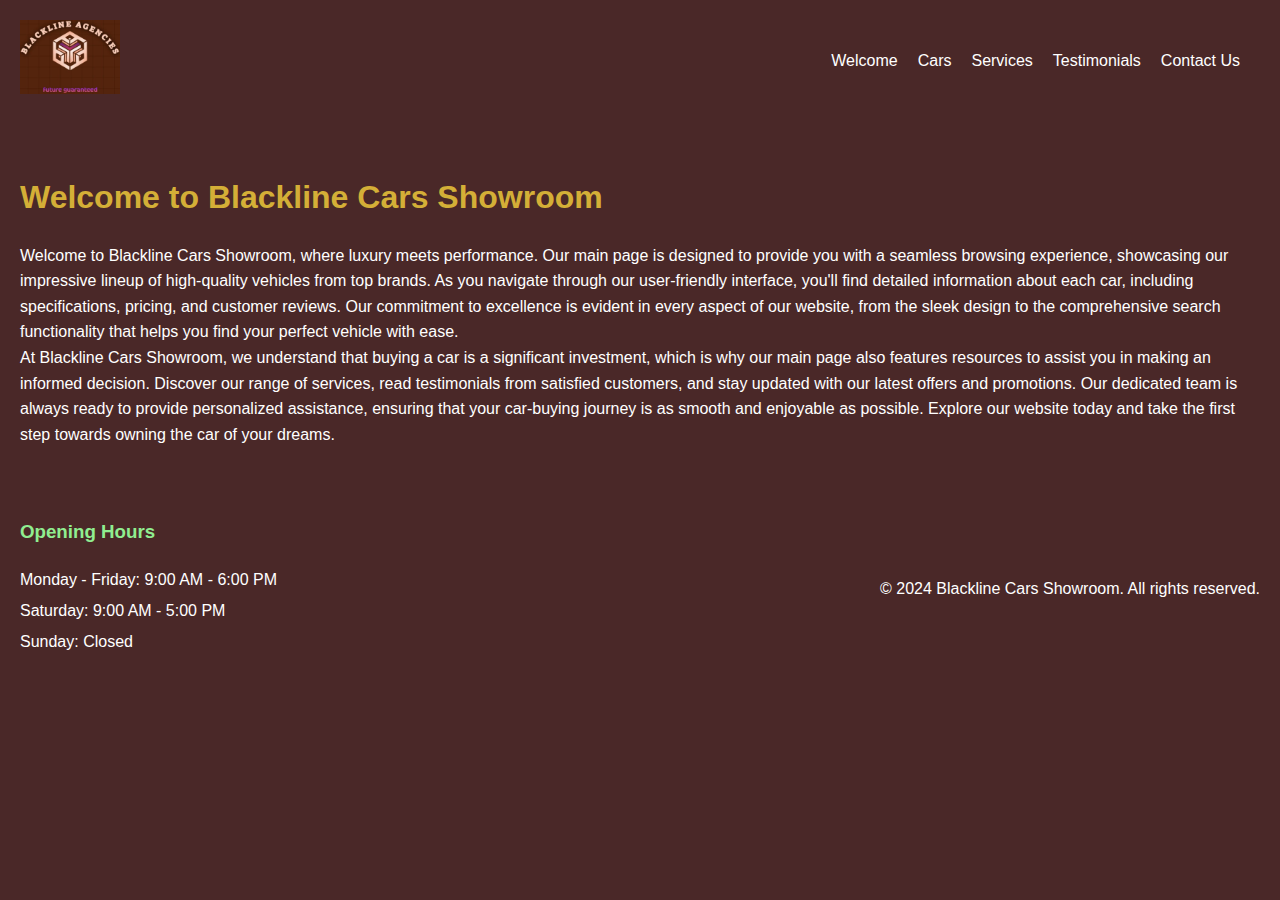
<file: index.html>
<!DOCTYPE html>
<html lang="en">

<head>
    <meta charset="UTF-8">
    <meta name="viewport" content="width=device-width, initial-scale=1.0">
    <title>BLACKLINE CARS SHOWROOM</title>
    <link rel="stylesheet" href="styles.css">
</head>

<body>
    <header>
        <div class="logo">
            <img src="logo.jpg" alt="Car Showroom Logo">
        </div>
        <nav>
            <button class="menu-toggle" aria-label="Toggle navigation">☰</button>
            <ul>
                <li><a href="index.html">Welcome</a></li>
                <li><a href="cars.html">Cars</a></li>
                <li><a href="services.html">Services</a></li>
                <li><a href="testimonials.html">Testimonials</a></li>
                <li><a href="contact.html">Contact Us</a></li>
            </ul>
        </nav>
    </header>

    <main>
        <!-- Main content goes here -->
        <section id="welcome">
            <h1>Welcome to Blackline Cars Showroom</h1>
            <p>Welcome to Blackline Cars Showroom, where luxury meets performance. Our main page is designed to provide you with a seamless browsing experience, showcasing our impressive lineup of high-quality vehicles from top brands. As you navigate through
                our user-friendly interface, you'll find detailed information about each car, including specifications, pricing, and customer reviews. Our commitment to excellence is evident in every aspect of our website, from the sleek design to the
                comprehensive search functionality that helps you find your perfect vehicle with ease.</p>
            <p>At Blackline Cars Showroom, we understand that buying a car is a significant investment, which is why our main page also features resources to assist you in making an informed decision. Discover our range of services, read testimonials from
                satisfied customers, and stay updated with our latest offers and promotions. Our dedicated team is always ready to provide personalized assistance, ensuring that your car-buying journey is as smooth and enjoyable as possible. Explore our
                website today and take the first step towards owning the car of your dreams.</p>
        </section>
    </main>

    <footer>
        <div class="opening-hours">
            <h3>Opening Hours</h3>
            <p>Monday - Friday: 9:00 AM - 6:00 PM</p>
            <p>Saturday: 9:00 AM - 5:00 PM</p>
            <p>Sunday: Closed</p>
        </div>
        <div class="footer-info">
            <p>&copy; 2024 Blackline Cars Showroom. All rights reserved.</p>
        </div>
    </footer>

    <script>
        document.addEventListener('DOMContentLoaded', function() {
            const menuToggle = document.querySelector('.menu-toggle');
            const navUl = document.querySelector('nav ul');

            menuToggle.addEventListener('click', function() {
                navUl.classList.toggle('open');
            });
        });
    </script>
</body>

</html>
</file>
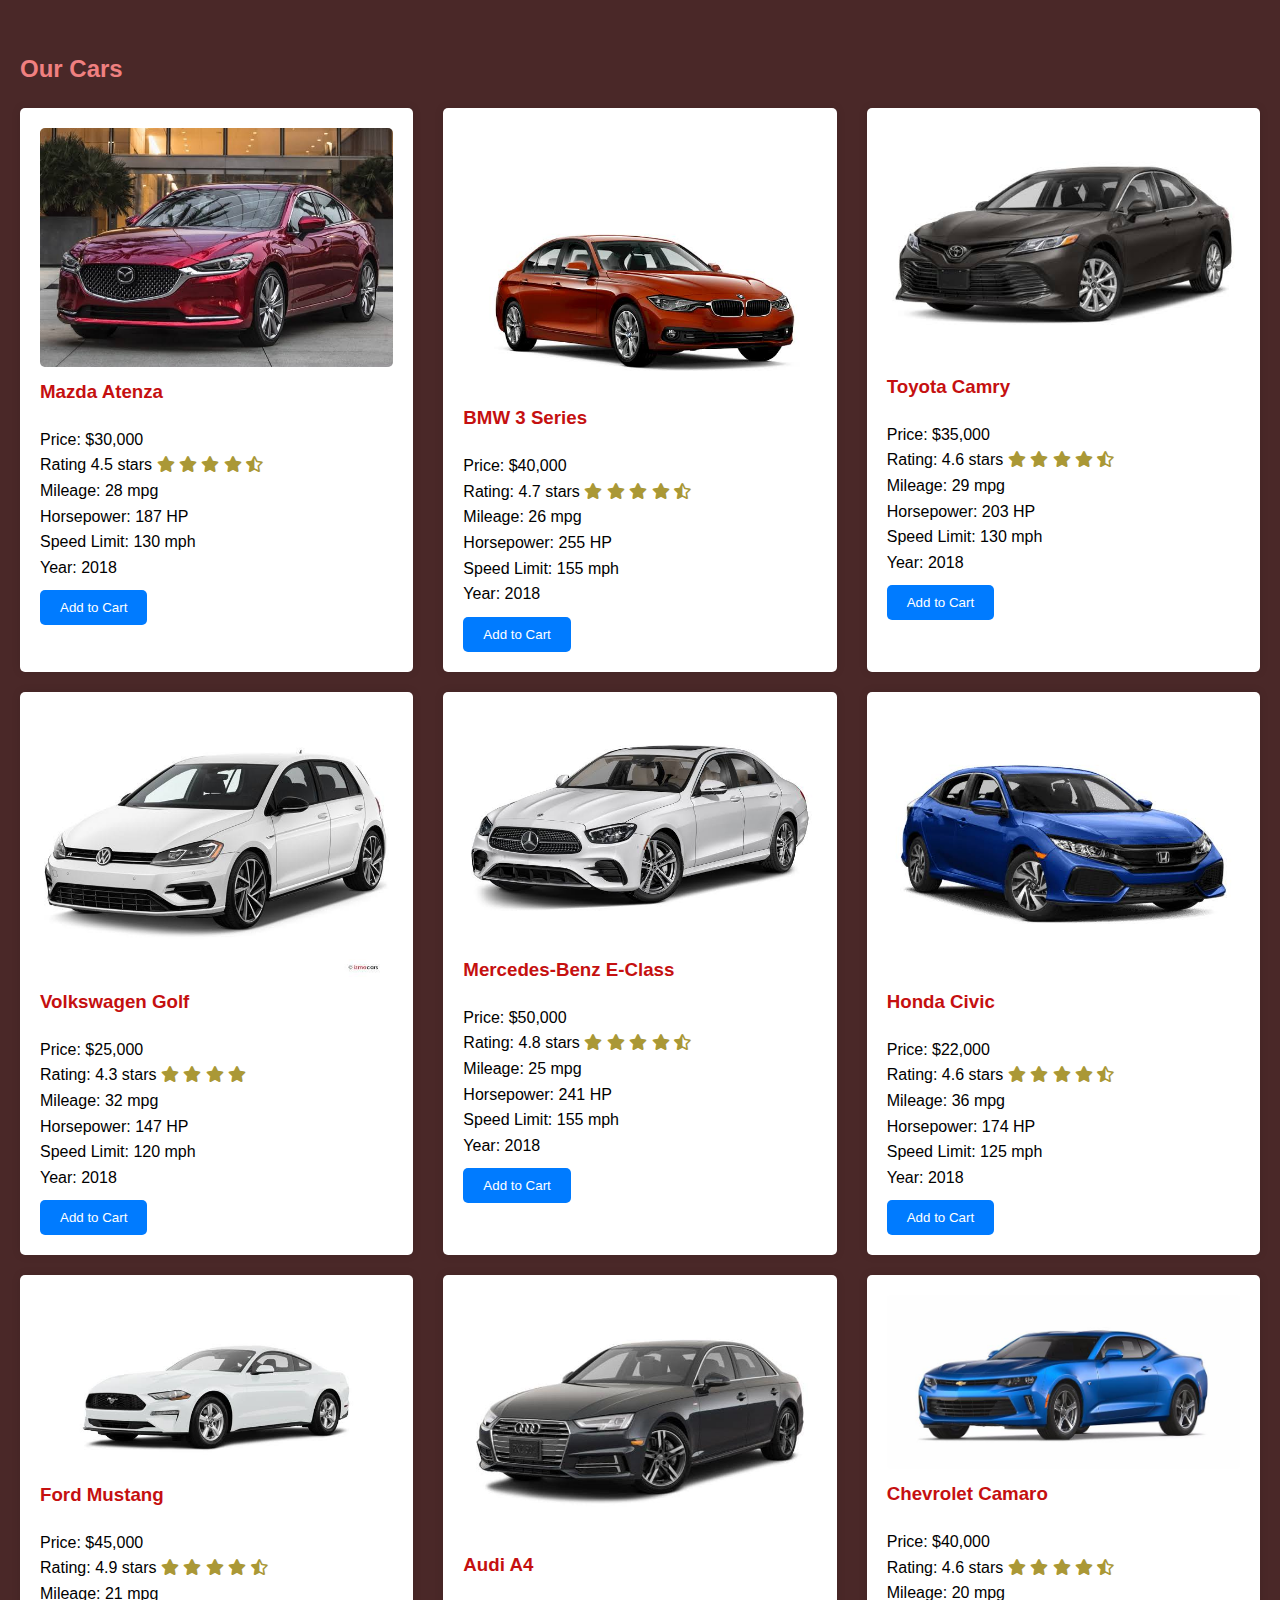
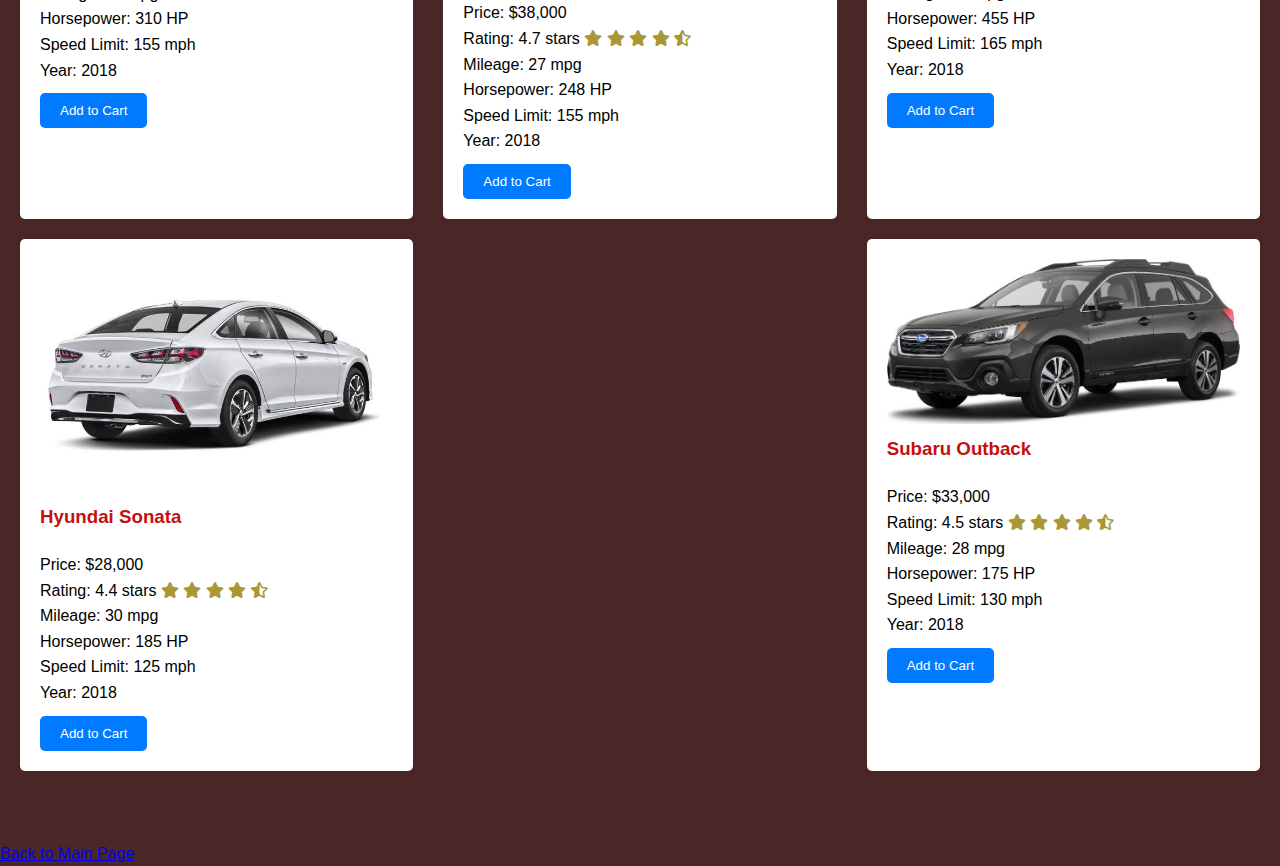
<file: cars.html>
<!DOCTYPE html>
<html lang="en">

<head>
    <meta charset="UTF-8">
    <meta name="viewport" content="width=device-width, initial-scale=1.0">
    <title>Our Cars</title>
    <link rel="stylesheet" href="styles.css">
    <link rel="stylesheet" href="https://cdnjs.cloudflare.com/ajax/libs/font-awesome/5.15.4/css/all.min.css">
</head>

<body>
    <section id="cars">
        <h2>Our Cars</h2>
        <div class="car-container">
            <div class="car">
                <img src="MazdaAtenza.jpg">
                <h3>Mazda Atenza</h3>
                <p>Price: $30,000</p>
                <p>Rating 4.5 stars
                    <span class="rating">
                    <i class="fas fa-star checked"></i>
                    <i class="fas fa-star checked"></i>
                    <i class="fas fa-star checked"></i>
                    <i class="fas fa-star checked"></i>
                    <i class="fas fa-star-half-alt checked"></i>
                </span>
                </p>
                <p>Mileage: 28 mpg</p>
                <p>Horsepower: 187 HP</p>
                <p>Speed Limit: 130 mph</p>
                <p>Year: 2018</p>
                <button class="btn add-to-cart">Add to Cart</button>
            </div>

            <div class="car">
                <img src="BMW.jpg">
                <h3>BMW 3 Series</h3>
                <p>Price: $40,000</p>
                <p>Rating: 4.7 stars
                    <span class="rating">
                    <i class="fas fa-star checked"></i>
                    <i class="fas fa-star checked"></i>
                    <i class="fas fa-star checked"></i>
                    <i class="fas fa-star checked"></i>
                    <i class="fas fa-star-half-alt checked"></i>
                </span>
                </p>
                <p>Mileage: 26 mpg</p>
                <p>Horsepower: 255 HP</p>
                <p>Speed Limit: 155 mph</p>
                <p>Year: 2018</p>
                <button class="btn add-to-cart">Add to Cart</button>
            </div>

            <div class="car">
                <img src="Camry.jpg">
                <h3>Toyota Camry</h3>
                <p>Price: $35,000</p>
                <p>Rating: 4.6 stars
                    <span class="rating">
                    <i class="fas fa-star checked"></i>
                    <i class="fas fa-star checked"></i>
                    <i class="fas fa-star checked"></i>
                    <i class="fas fa-star checked"></i>
                    <i class="fas fa-star-half-alt checked"></i>
                </span>
                </p>
                <p>Mileage: 29 mpg</p>
                <p>Horsepower: 203 HP</p>
                <p>Speed Limit: 130 mph</p>
                <p>Year: 2018</p>
                <button class="btn add-to-cart">Add to Cart</button>
            </div>

            <div class="car">
                <img src="Golf.jpg">
                <h3>Volkswagen Golf</h3>
                <p>Price: $25,000</p>
                <p>Rating: 4.3 stars
                    <span class="rating">
                    <i class="fas fa-star checked"></i>
                    <i class="fas fa-star checked"></i>
                    <i class="fas fa-star checked"></i>
                    <i class="fas fa-star checked"></i>
                    <i class="fas fa-star-not-checked"></i>
                </span>
                </p>
                <p>Mileage: 32 mpg</p>
                <p>Horsepower: 147 HP</p>
                <p>Speed Limit: 120 mph</p>
                <p>Year: 2018</p>
                <button class="btn add-to-cart">Add to Cart</button>
            </div>

            <div class="car">
                <img src="Benz.jpg">
                <h3>Mercedes-Benz E-Class</h3>
                <p>Price: $50,000</p>
                <p>Rating: 4.8 stars
                    <span class="rating">
                    <i class="fas fa-star checked"></i>
                    <i class="fas fa-star checked"></i>
                    <i class="fas fa-star checked"></i>
                    <i class="fas fa-star checked"></i>
                    <i class="fas fa-star-half-alt checked"></i>
                </span>
                </p>
                <p>Mileage: 25 mpg</p>
                <p>Horsepower: 241 HP</p>
                <p>Speed Limit: 155 mph</p>
                <p>Year: 2018</p>
                <button class="btn add-to-cart">Add to Cart</button>
            </div>

            <div class="car">
                <img src="Honda.jpg">
                <h3>Honda Civic</h3>
                <p>Price: $22,000</p>
                <p>Rating: 4.6 stars
                    <span class="rating">
                    <i class="fas fa-star checked"></i>
                    <i class="fas fa-star checked"></i>
                    <i class="fas fa-star checked"></i>
                    <i class="fas fa-star checked"></i>
                    <i class="fas fa-star-half-alt checked"></i>
                </span>
                </p>
                <p>Mileage: 36 mpg</p>
                <p>Horsepower: 174 HP</p>
                <p>Speed Limit: 125 mph</p>
                <p>Year: 2018</p>
                <button class="btn add-to-cart">Add to Cart</button>
            </div>

            <div class="car">
                <img src="Ford.jpg">
                <h3>Ford Mustang</h3>
                <p>Price: $45,000</p>
                <p>Rating: 4.9 stars
                    <span class="rating">
                    <i class="fas fa-star checked"></i>
                    <i class="fas fa-star checked"></i>
                    <i class="fas fa-star checked"></i>
                    <i class="fas fa-star checked"></i>
                    <i class="fas fa-star-half-alt checked"></i>
                </span>
                </p>
                <p>Mileage: 21 mpg</p>
                <p>Horsepower: 310 HP</p>
                <p>Speed Limit: 155 mph</p>
                <p>Year: 2018</p>
                <button class="btn add-to-cart">Add to Cart</button>
            </div>

            <div class="car">
                <img src="Audi.jpg">
                <h3>Audi A4</h3>
                <p>Price: $38,000</p>
                <p>Rating: 4.7 stars
                    <span class="rating">
                    <i class="fas fa-star checked"></i>
                    <i class="fas fa-star checked"></i>
                    <i class="fas fa-star checked"></i>
                    <i class="fas fa-star checked"></i>
                    <i class="fas fa-star-half-alt checked"></i>
                </span>
                </p>
                <p>Mileage: 27 mpg</p>
                <p>Horsepower: 248 HP</p>
                <p>Speed Limit: 155 mph</p>
                <p>Year: 2018</p>
                <button class="btn add-to-cart">Add to Cart</button>
            </div>

            <div class="car">
                <img src="Camaro.jpg">
                <h3>Chevrolet Camaro</h3>
                <p>Price: $40,000</p>
                <p>Rating: 4.6 stars
                    <span class="rating">
                    <i class="fas fa-star checked"></i>
                    <i class="fas fa-star checked"></i>
                    <i class="fas fa-star checked"></i>
                    <i class="fas fa-star checked"></i>
                    <i class="fas fa-star-half-alt checked"></i>
                </span>
                </p>
                <p>Mileage: 20 mpg</p>
                <p>Horsepower: 455 HP</p>
                <p>Speed Limit: 165 mph</p>
                <p>Year: 2018</p>
                <button class="btn add-to-cart">Add to Cart</button>
            </div>

            <div class="car">
                <img src="Sonata.jpg">
                <h3>Hyundai Sonata</h3>
                <p>Price: $28,000</p>
                <p>Rating: 4.4 stars
                    <span class="rating">
                    <i class="fas fa-star checked"></i>
                    <i class="fas fa-star checked"></i>
                    <i class="fas fa-star checked"></i>
                    <i class="fas fa-star checked"></i>
                    <i class="fas fa-star-half-alt checked"></i>
                </span>
                </p>
                <p>Mileage: 30 mpg</p>
                <p>Horsepower: 185 HP</p>
                <p>Speed Limit: 125 mph</p>
                <p>Year: 2018</p>
                <button class="btn add-to-cart">Add to Cart</button>
            </div>

            <div class="car">
                <img src="Subaru.jpg">
                <h3>Subaru Outback</h3>
                <p>Price: $33,000</p>
                <p>Rating: 4.5 stars
                    <span class="rating">
                    <i class="fas fa-star checked"></i>
                    <i class="fas fa-star checked"></i>
                    <i class="fas fa-star checked"></i>
                    <i class="fas fa-star checked"></i>
                    <i class="fas fa-star-half-alt checked"></i>
                </span>
                </p>
                <p>Mileage: 28 mpg</p>
                <p>Horsepower: 175 HP</p>
                <p>Speed Limit: 130 mph</p>
                <p>Year: 2018</p>
                <button class="btn add-to-cart">Add to Cart</button>
            </div>
        </div>
    </section>
    <!-- Message div to display "Added successfully" message -->
    <div id="message" style="display: none;"></div>

    <!-- List to display added items -->
    <ul id="cart-items">
        <!-- Cart items will be listed here -->
    </ul>
    <script src="script.js"></script>
    <a href="index.html">Back to Main Page</a>
</body>

</html>
</file>
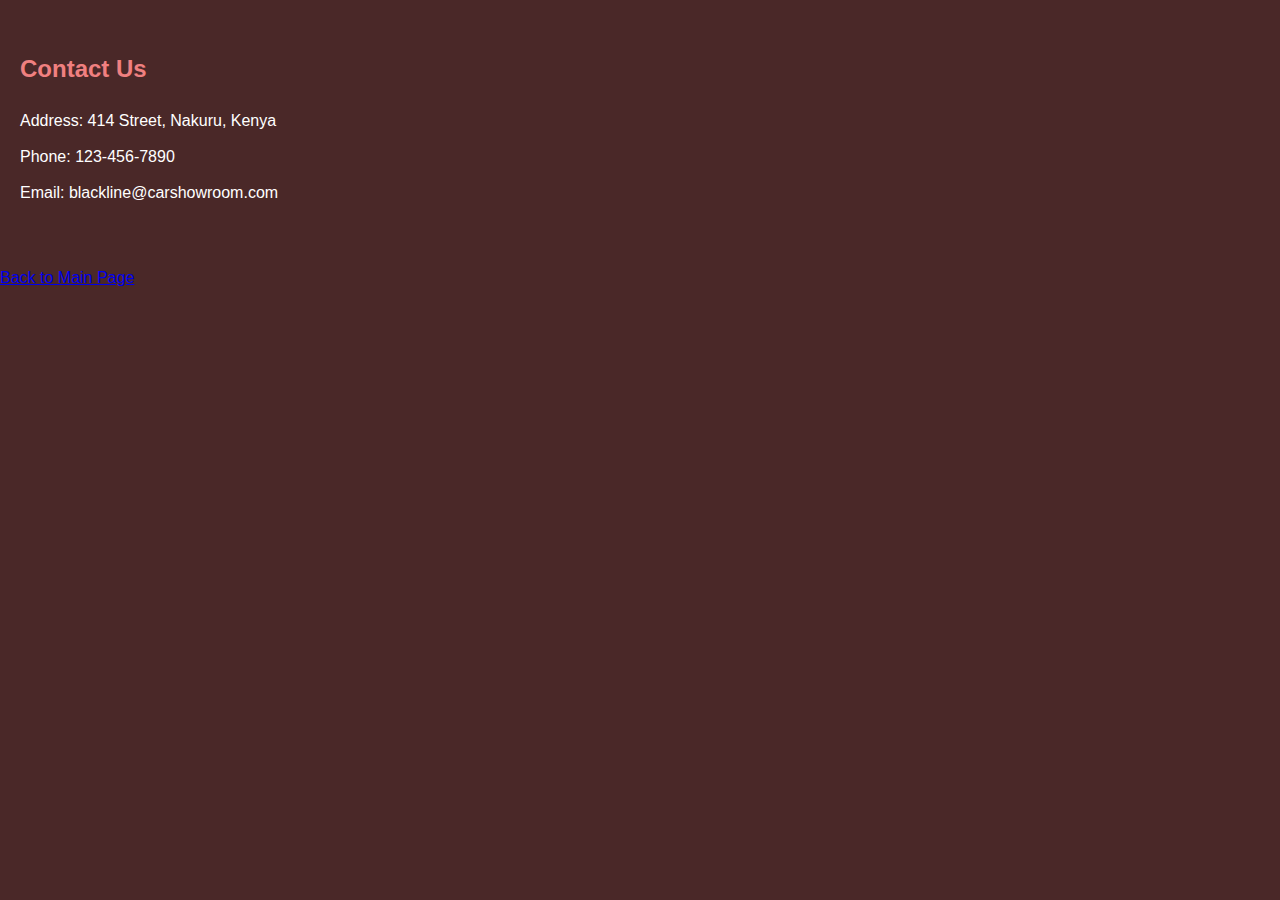
<file: contact.html>
<!DOCTYPE html>
<html lang="en">

<head>
    <meta charset="UTF-8">
    <meta name="viewport" content="width=device-width, initial-scale=1.0">
    <title>Contact Us</title>
    <link rel="stylesheet" href="styles.css">
</head>

<body>
    <section id="contact">
        <h2>Contact Us</h2>
        <p>Address: 414 Street, Nakuru, Kenya</p>
        <p>Phone: 123-456-7890</p>
        <p>Email: blackline@carshowroom.com</p>
    </section>
    <a href="index.html">Back to Main Page</a>
</body>

</html>
</file>
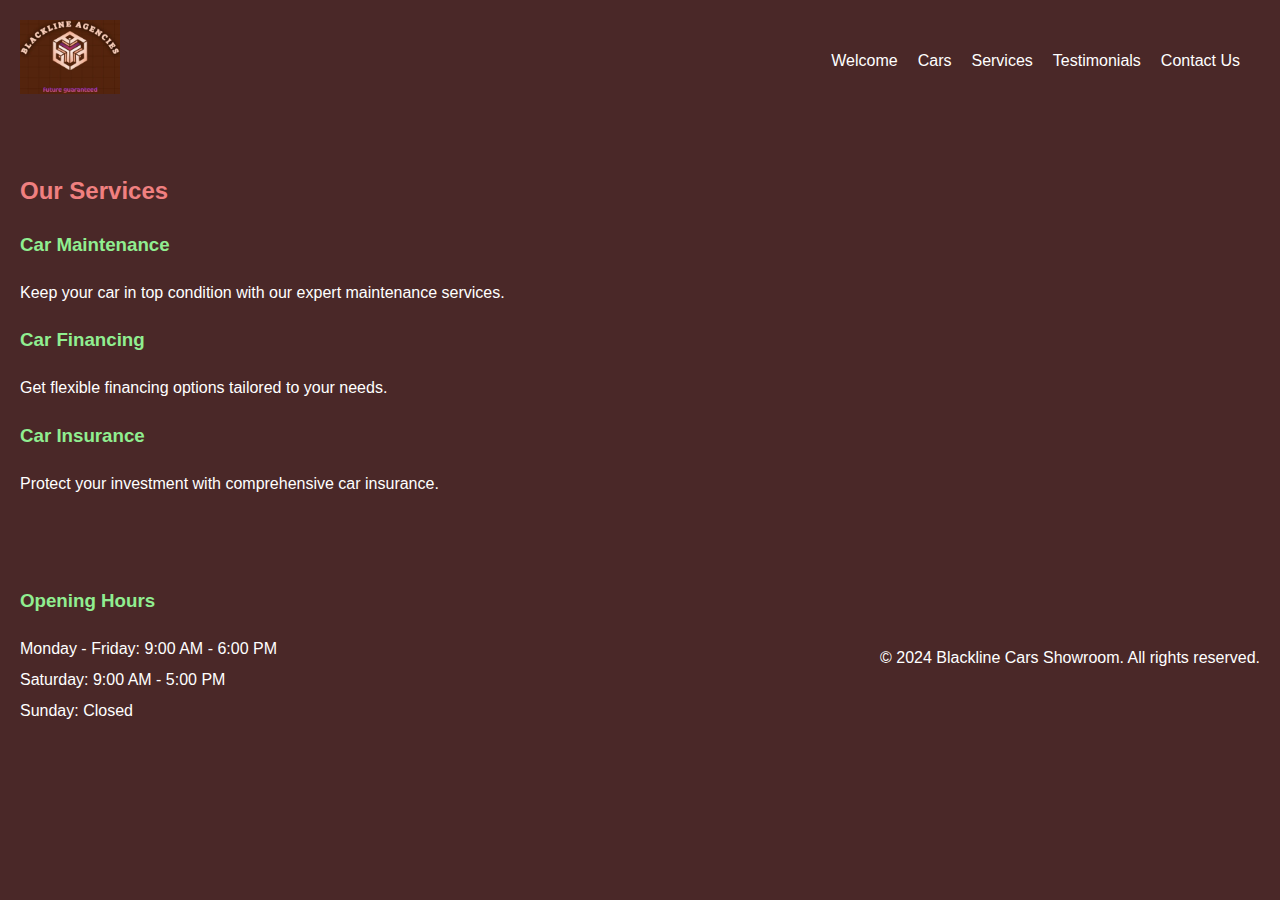
<file: services.html>
<!DOCTYPE html>
<html lang="en">

<head>
    <meta charset="UTF-8">
    <meta name="viewport" content="width=device-width, initial-scale=1.0">
    <title>Services - BLACKLINE CARS SHOWROOM</title>
    <link rel="stylesheet" href="styles.css">
</head>

<body>
    <header>
        <div class="logo">
            <img src="logo.jpg" alt="Car Showroom Logo">
        </div>
        <nav>
            <button class="menu-toggle" aria-label="Toggle navigation">☰</button>
            <ul>
                <li><a href="welcome.html">Welcome</a></li>
                <li><a href="cars.html">Cars</a></li>
                <li><a href="services.html">Services</a></li>
                <li><a href="testimonials.html">Testimonials</a></li>
                <li><a href="contact.html">Contact Us</a></li>
            </ul>
        </nav>
    </header>

    <main>
        <section id="services">
            <h2>Our Services</h2>
            <div class="service">
                <h3>Car Maintenance</h3>
                <p>Keep your car in top condition with our expert maintenance services.</p>
            </div>
            <div class="service">
                <h3>Car Financing</h3>
                <p>Get flexible financing options tailored to your needs.</p>
            </div>
            <div class="service">
                <h3>Car Insurance</h3>
                <p>Protect your investment with comprehensive car insurance.</p>
            </div>
        </section>
    </main>

    <footer>
        <div class="opening-hours">
            <h3>Opening Hours</h3>
            <p>Monday - Friday: 9:00 AM - 6:00 PM</p>
            <p>Saturday: 9:00 AM - 5:00 PM</p>
            <p>Sunday: Closed</p>
        </div>
        <div class="footer-info">
            <p>&copy; 2024 Blackline Cars Showroom. All rights reserved.</p>
        </div>
    </footer>

    <script>
        document.addEventListener('DOMContentLoaded', function() {
            const menuToggle = document.querySelector('.menu-toggle');
            const navUl = document.querySelector('nav ul');

            menuToggle.addEventListener('click', function() {
                navUl.classList.toggle('open');
            });
        });
    </script>
</body>

</html>
</file>
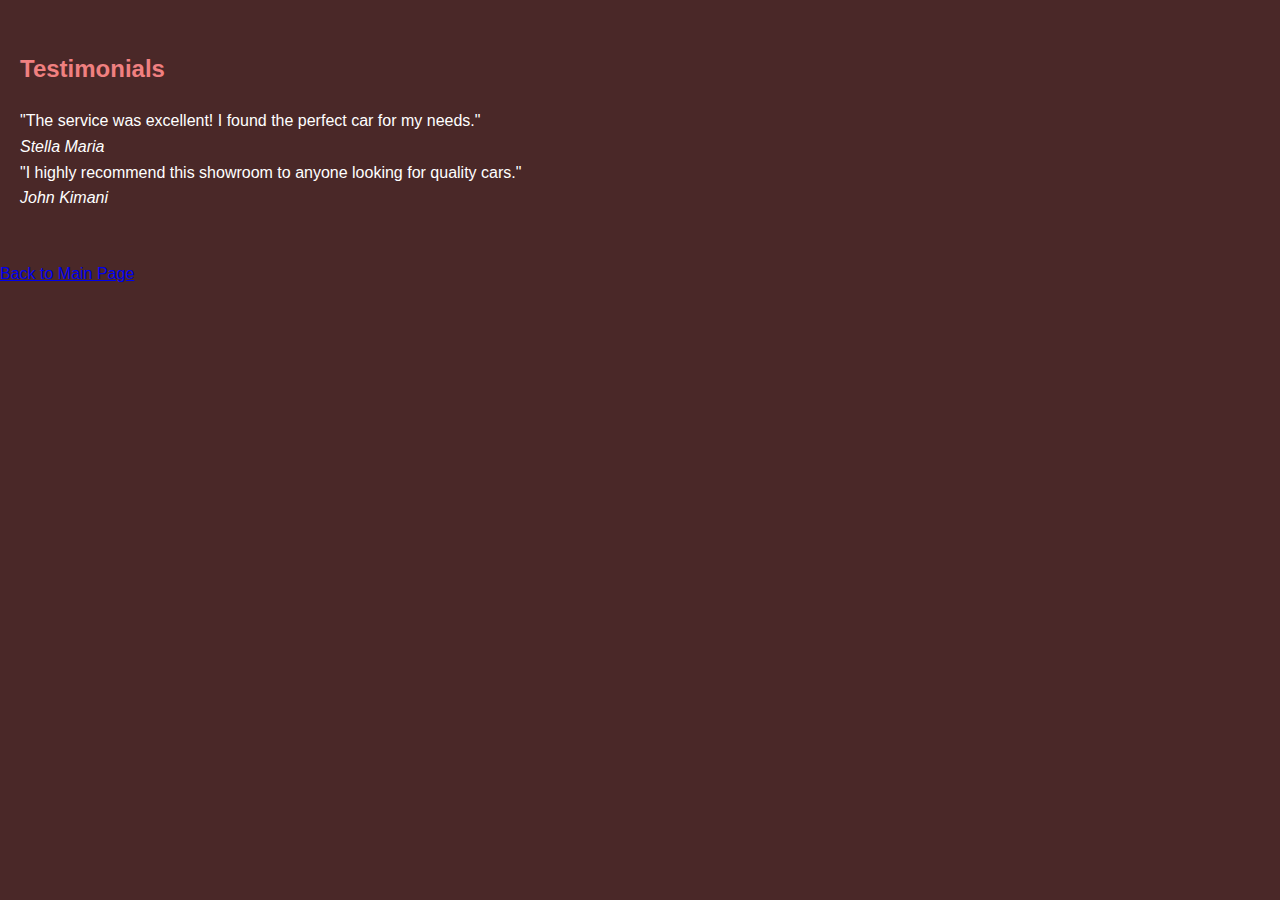
<file: testimonials.html>
<!DOCTYPE html>
<html lang="en">

<head>
    <meta charset="UTF-8">
    <meta name="viewport" content="width=device-width, initial-scale=1.0">
    <title>Testimonials</title>
    <link rel="stylesheet" href="styles.css">
</head>

<body>
    <section id="testimonials">
        <h2>Testimonials</h2>
        <div class="testimonial">
            <blockquote>
                "The service was excellent! I found the perfect car for my needs."
            </blockquote>
            <cite>Stella Maria</cite>
        </div>
        <div class="testimonial">
            <blockquote>
                "I highly recommend this showroom to anyone looking for quality cars."
            </blockquote>
            <cite>John Kimani</cite>
        </div>
    </section>
    <a href="index.html">Back to Main Page</a>
</body>

</html>
</file>
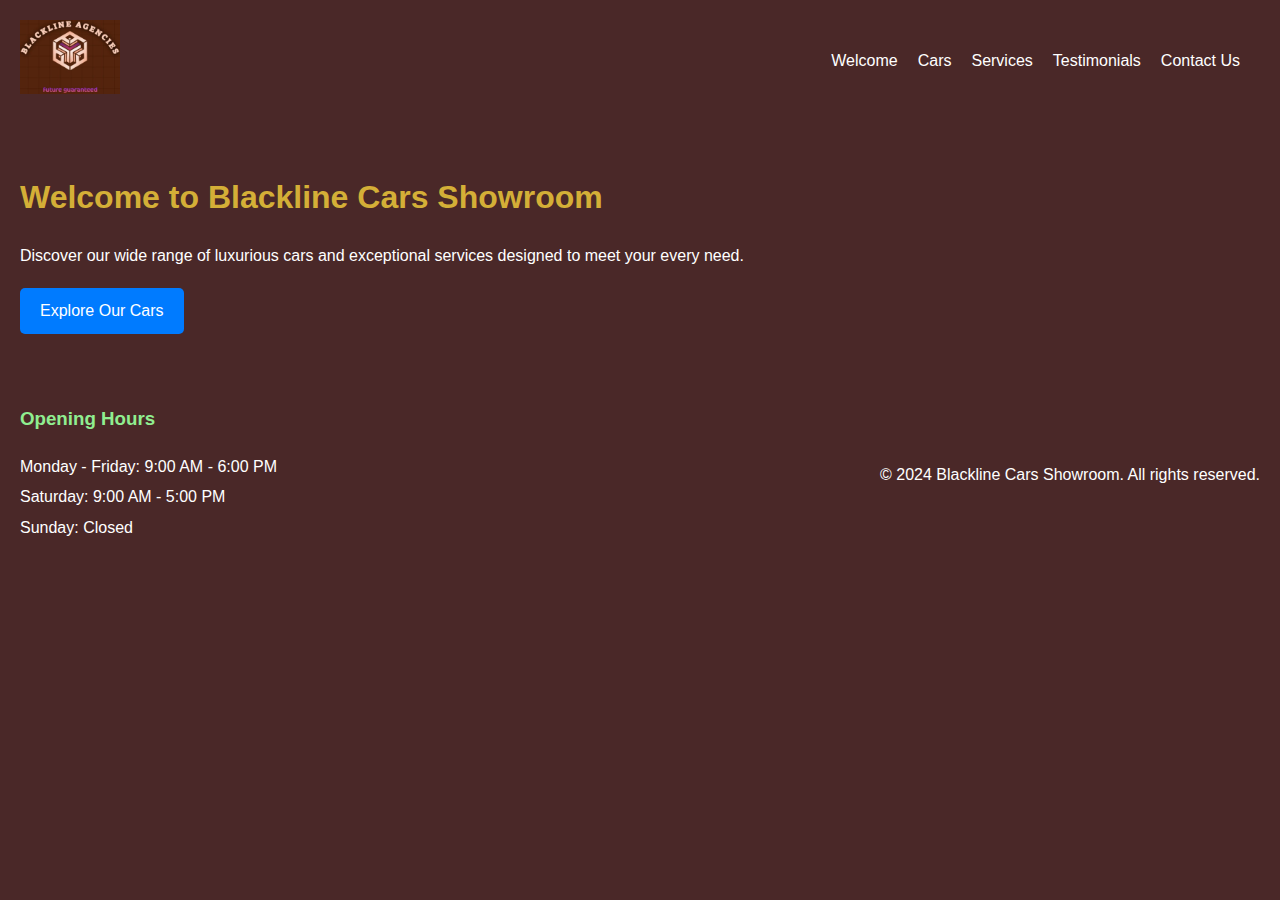
<file: welcome.html>
<!DOCTYPE html>
<html lang="en">

<head>
    <meta charset="UTF-8">
    <meta name="viewport" content="width=device-width, initial-scale=1.0">
    <title>Welcome - BLACKLINE CARS SHOWROOM</title>
    <link rel="stylesheet" href="styles.css">
</head>

<body>
    <header>
        <div class="logo">
            <img src="logo.jpg" alt="Car Showroom Logo">
        </div>
        <nav>
            <button class="menu-toggle" aria-label="Toggle navigation">☰</button>
            <ul>
                <li><a href="welcome.html">Welcome</a></li>
                <li><a href="cars.html">Cars</a></li>
                <li><a href="services.html">Services</a></li>
                <li><a href="testimonials.html">Testimonials</a></li>
                <li><a href="contact.html">Contact Us</a></li>
            </ul>
        </nav>
    </header>

    <main>
        <section id="welcome">
            <h1>Welcome to Blackline Cars Showroom</h1>
            <p>Discover our wide range of luxurious cars and exceptional services designed to meet your every need.</p>
            <a href="cars.html" class="btn">Explore Our Cars</a>
        </section>
    </main>

    <footer>
        <div class="opening-hours">
            <h3>Opening Hours</h3>
            <p>Monday - Friday: 9:00 AM - 6:00 PM</p>
            <p>Saturday: 9:00 AM - 5:00 PM</p>
            <p>Sunday: Closed</p>
        </div>
        <div class="footer-info">
            <p>&copy; 2024 Blackline Cars Showroom. All rights reserved.</p>
        </div>
    </footer>

    <script>
        document.addEventListener('DOMContentLoaded', function() {
            const menuToggle = document.querySelector('.menu-toggle');
            const navUl = document.querySelector('nav ul');

            menuToggle.addEventListener('click', function() {
                navUl.classList.toggle('open');
            });
        });
    </script>
</body>

</html>
</file>
<file: styles.css>
/* Reset default margin and padding */

* {
    margin: 0;
    padding: 0;
    box-sizing: border-box;
}


/* Body styles */

body {
    font-family: Arial, sans-serif;
    line-height: 1.6;
    background-color: #4a2828;
    color: #fff;
}


/* Header styles */

header {
    background-color: #4a2828;
    color: #fff;
    padding: 20px;
    display: flex;
    justify-content: space-between;
    align-items: center;
}

.logo img {
    width: 100px;
    height: auto;
}

nav {
    position: relative;
}

nav ul {
    list-style-type: none;
    display: flex;
    flex-wrap: wrap;
}

nav ul li {
    margin-right: 20px;
}

nav ul li a {
    text-decoration: none;
    color: #fff;
}


/* Responsive navigation menu */

.menu-toggle {
    display: none;
    background: none;
    border: none;
    color: #fff;
    font-size: 24px;
    cursor: pointer;
}

@media (max-width: 768px) {
    nav ul {
        flex-direction: column;
        display: none;
        position: absolute;
        top: 60px;
        right: 0;
        background-color: #4a2828;
        width: 100%;
    }
    nav ul.open {
        display: flex;
    }
    nav ul li {
        text-align: center;
        padding: 10px 0;
        margin: 0;
    }
    .menu-toggle {
        display: block;
    }
}


/* Section styles */

section {
    padding: 50px 20px;
}


/* Individual heading colors */

h1,
h2,
h3,
h4,
h5,
h6 {
    margin-bottom: 20px;
}

h1 {
    color: #d4af37;
    /* Gold */
}

h2 {
    color: #f08080;
    /* Light Coral */
}

h3 {
    color: #90ee90;
    /* Light Green */
}

h4 {
    color: #87ceeb;
    /* Sky Blue */
}

h5 {
    color: #dda0dd;
    /* Plum */
}

h6 {
    color: #ffdab9;
    /* Peach Puff */
}


/* Button styles */

.btn {
    background-color: #007bff;
    color: #fff;
    border: none;
    padding: 10px 20px;
    text-decoration: none;
    display: inline-block;
    margin-top: 20px;
    cursor: pointer;
    border-radius: 5px;
    transition: background-color 0.3s ease;
}

.btn:hover {
    background-color: #0056b3;
}

@media screen and (max-width: 768px) {
    .btn {
        padding: 8px 16px;
        font-size: 14px;
    }
}

@media screen and (max-width: 480px) {
    .btn {
        display: block;
        width: 100%;
    }
}


/* Service styles */

.service {
    margin-bottom: 20px;
}


/* Contact section styles */

#contact p {
    margin-bottom: 10px;
}


/* Opening hours styles */

.opening-hours p {
    margin-bottom: 5px;
}


/* Default button style */

.add-to-cart {
    background-color: #007bff;
    color: white;
    padding: 10px 20px;
    border: none;
    border-radius: 5px;
    cursor: pointer;
}


/* Media query for smaller screens */

@media (max-width: 768px) {
    .add-to-cart {
        font-size: 14px;
        padding: 8px 16px;
    }
}


/* Media query for even smaller screens */

@media (max-width: 480px) {
    .add-to-cart {
        font-size: 12px;
        padding: 6px 12px;
    }
}


/* Car section styles */

.car-container {
    display: flex;
    flex-wrap: wrap;
    justify-content: space-between;
}

.car {
    width: calc(33.33% - 20px);
    margin-bottom: 20px;
    background-color: #fff;
    padding: 20px;
    border-radius: 5px;
    box-shadow: 0 0 10px rgba(0, 0, 0, 0.1);
    display: flex;
    flex-direction: column;
    color: #000;
    /* Ensure text inside car sections is visible */
}

@media (max-width: 768px) {
    .car {
        width: calc(50% - 20px);
    }
}

@media (max-width: 480px) {
    .car {
        width: 100%;
    }
}

.car img {
    width: 100%;
    height: auto;
    border-radius: 5px;
    margin-bottom: 10px;
}

.car-info {
    display: flex;
    flex-direction: column;
}

.car-info p {
    margin: 5px 0;
}


/* Change font color of car names */

.car h3 {
    margin-top: 0;
    color: #c51010;
    /* Change this color to your desired font color */
}

.car .btn {
    align-self: flex-start;
    margin-top: 10px;
}


/* Star rating styles */

.rating i {
    color: #aa9836;
    /* Gold color for the stars */
}


/* Footer styles */

footer {
    background-color: #4a2828;
    color: #fff;
    padding: 20px;
    display: flex;
    flex-wrap: wrap;
    justify-content: space-between;
    align-items: center;
}
</file>
